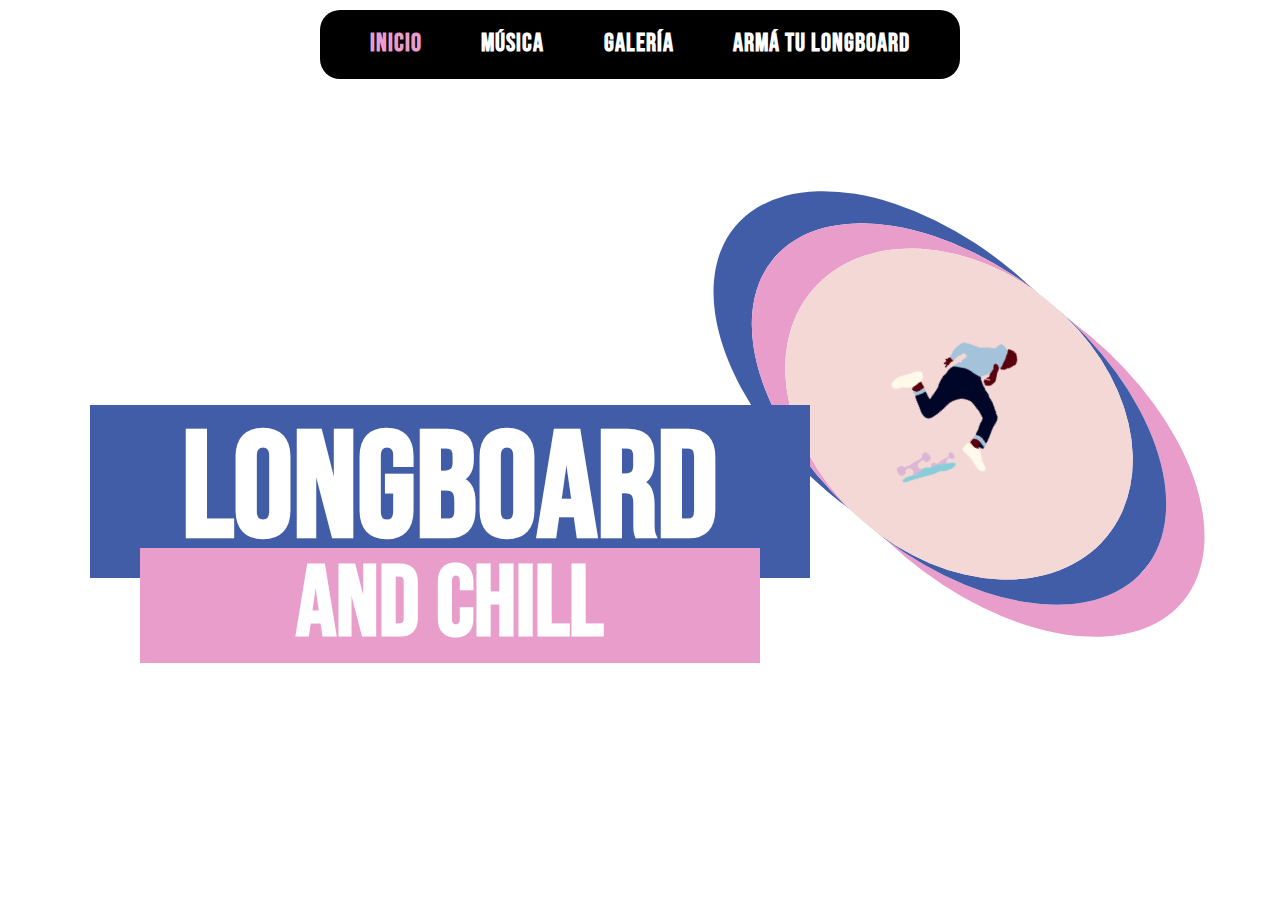
<file: index.html>
<!DOCTYPE html>
<html lang="en">

<head>
  <meta charset="UTF-8">
  <meta http-equiv="X-UA-Compatible" content="IE=edge">
  <meta name="viewport" content="width=device-width, initial-scale=1.0">
  <link rel="stylesheet" href="/css/normalize.css">
  <link rel="stylesheet" href="/css/style.css">
  <title>Website</title>
</head>

<body>
  <header>
    <nav>
      <ul>
        <li><a class="anchor-active" href="/index.html">Inicio</a></li>
        <li><a href="/musica.html">Música</a></li>
        <li><a href="/galeria.html">Galería</a></li>
        <li><a href="/armatulongboard.html">Armá tu Longboard</a></li>
      </ul>
    </nav>
  </header>
  <img class="index-gif" src="/img/longboardgif.gif" alt="animated longboard trick gif">
  <div class="banner-index"></div>
  <main class="main-index">
    <h1>longboard</h1>
    <h2>and chill</h2>
  </main>
</body>

</html>
</file>
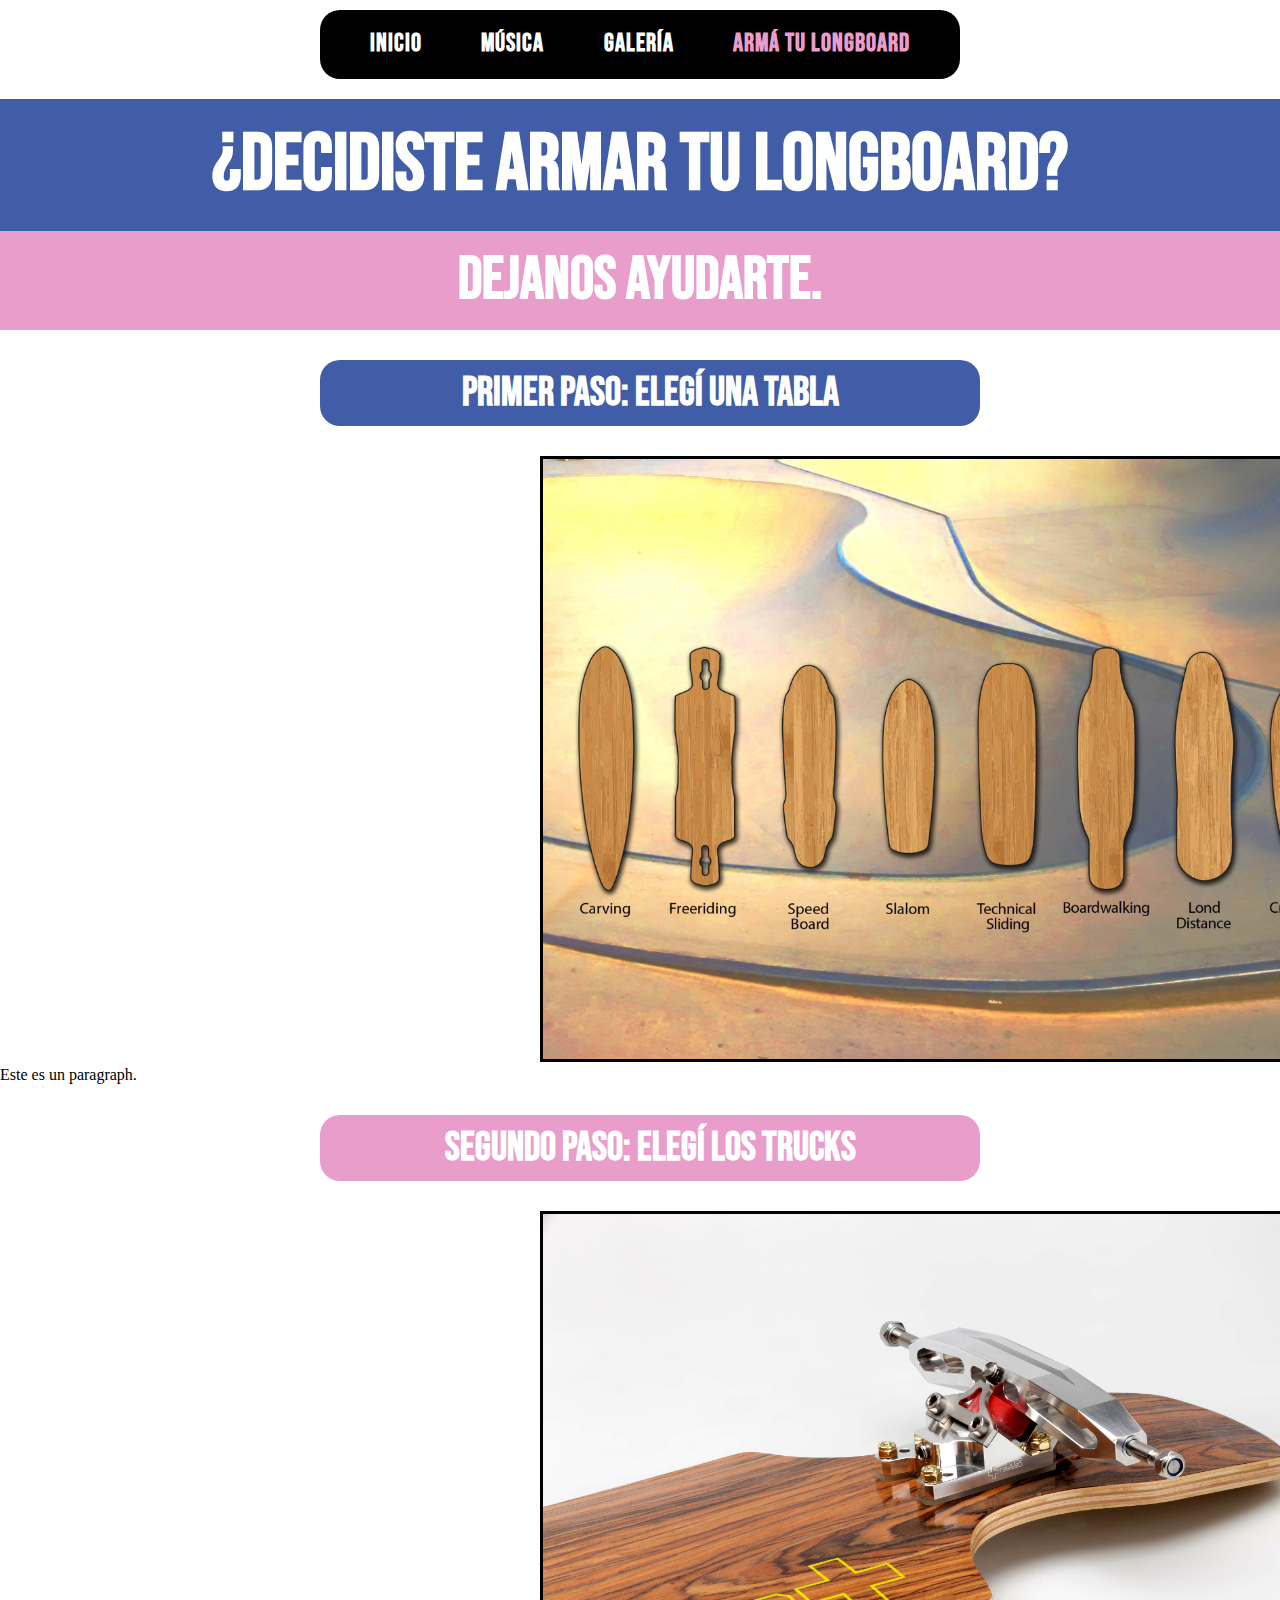
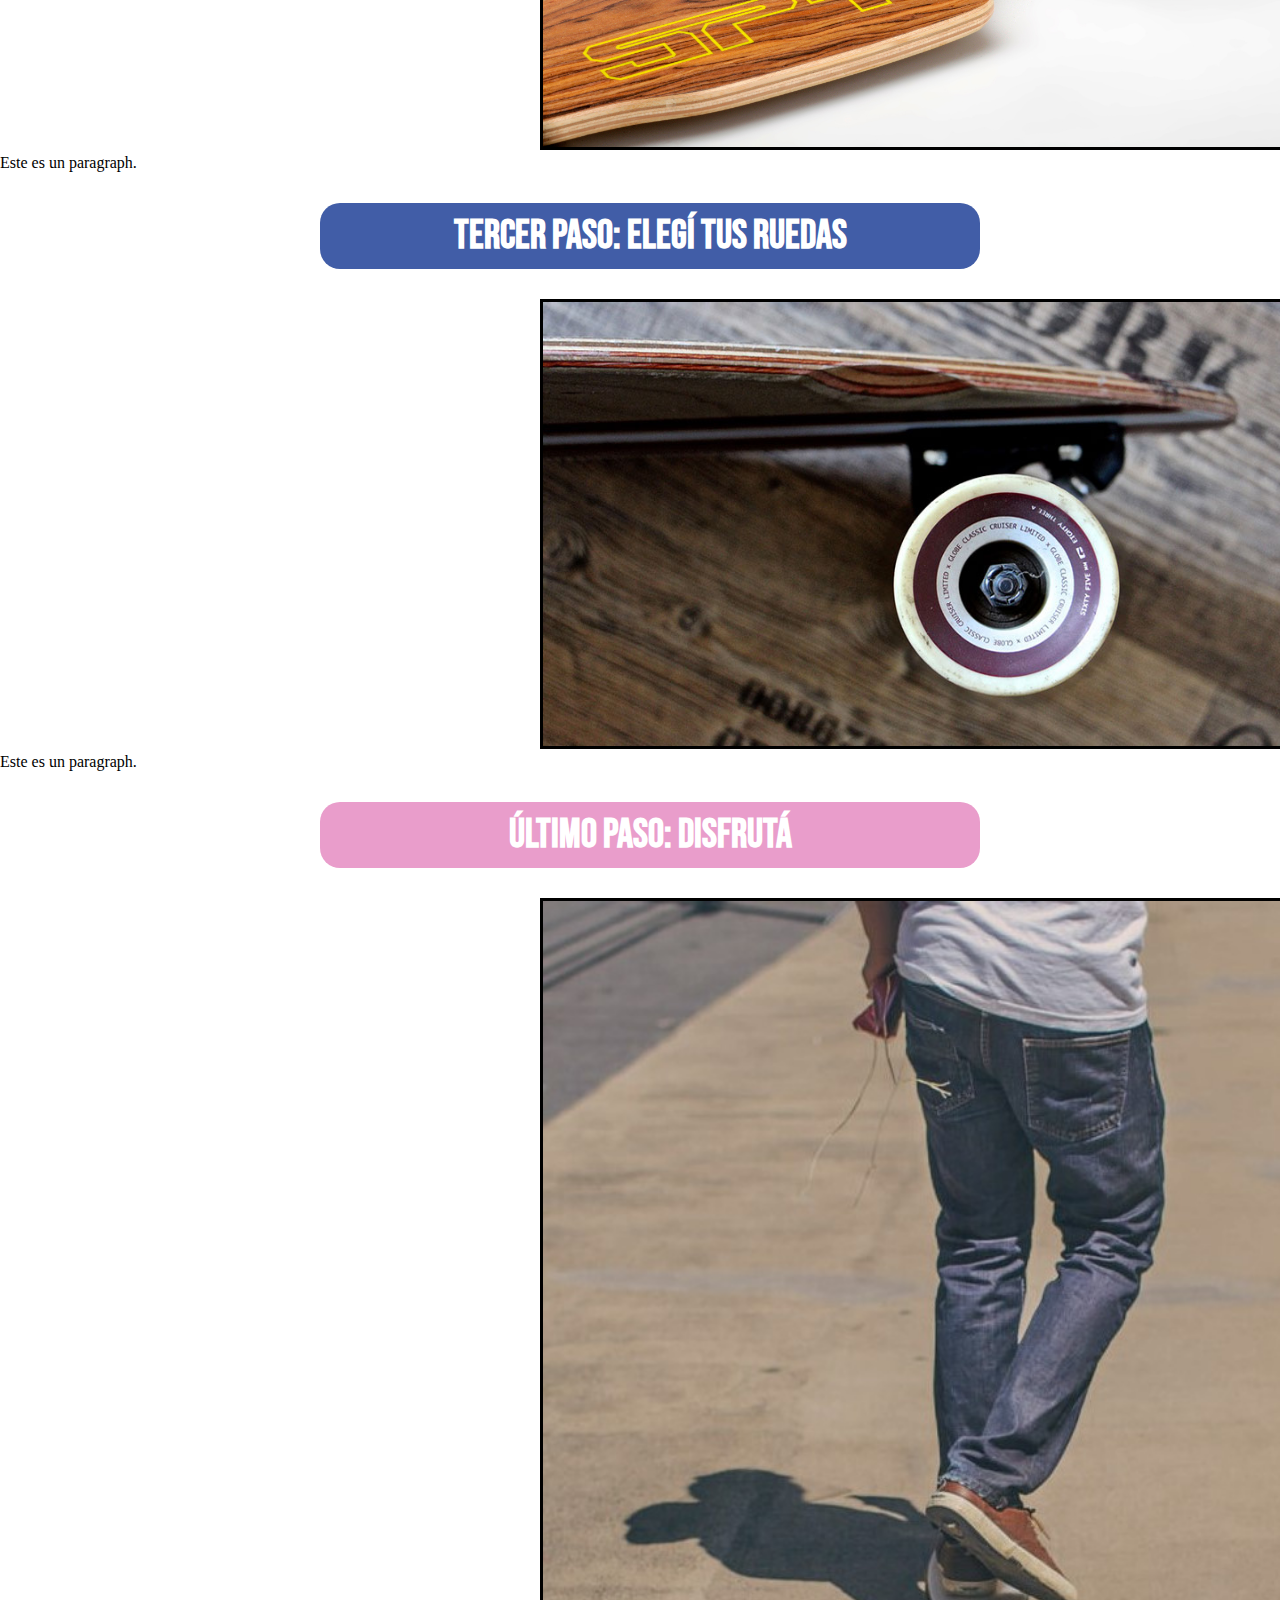
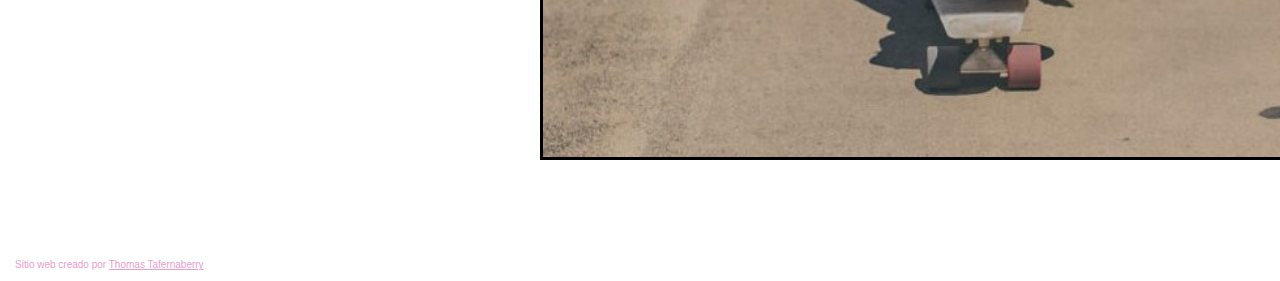
<file: armatulongboard.html>
<!DOCTYPE html>
<html lang="en">

<head>
  <meta charset="UTF-8">
  <meta http-equiv="X-UA-Compatible" content="IE=edge">
  <meta name="viewport" content="width=device-width, initial-scale=1.0">
  <link rel="stylesheet" href="/css/normalize.css">
  <link rel="stylesheet" href="/css/style.css">
  <title>Website</title>
</head>

<body>
  <header>
    <nav>
      <ul>
        <li><a href="/index.html">Inicio</a></li>
        <li><a href="/musica.html">Música</a></li>
        <li><a href="/galeria.html">Galería</a></li>
        <li><a class="anchor-active" href="/armatulongboard.html">Armá tu Longboard</a></li>
      </ul>
    </nav>
  </header>
  <main>
    <h1 class="h1-bluebg margin-top-20px">¿Decidiste armar tu longboard?</h1>
    <h2 class="h2-pinkbg">Dejanos ayudarte.</h2>
    <h3 class="h3-bluebg">Primer paso: Elegí una tabla</h3>
    <img class="armatulong-img" src="/img/tablas.jpg">
    <p>Este es un paragraph.</p>
    <h3 class="h3-pinkbg no-animation">Segundo paso: Elegí los trucks</h3>
    <img class="armatulong-img" src="/img/trucks.jpg">
    <p>Este es un paragraph.</p>
    <h3 class="h3-bluebg no-animation">Tercer paso: Elegí tus ruedas</h3>
    <img class="armatulong-img" src="/img/ruedas.jpg">
    <p>Este es un paragraph.</p>
    <h3 class="h3-pinkbg no-animation">Último paso: Disfrutá</h3>
    <img class="armatulong-img" src="/img/longboard.jpg">
  </main>

  <footer>Sitio web creado por <a href="#">Thomas Tafernaberry</a></footer>
</body>

</html>
</file>
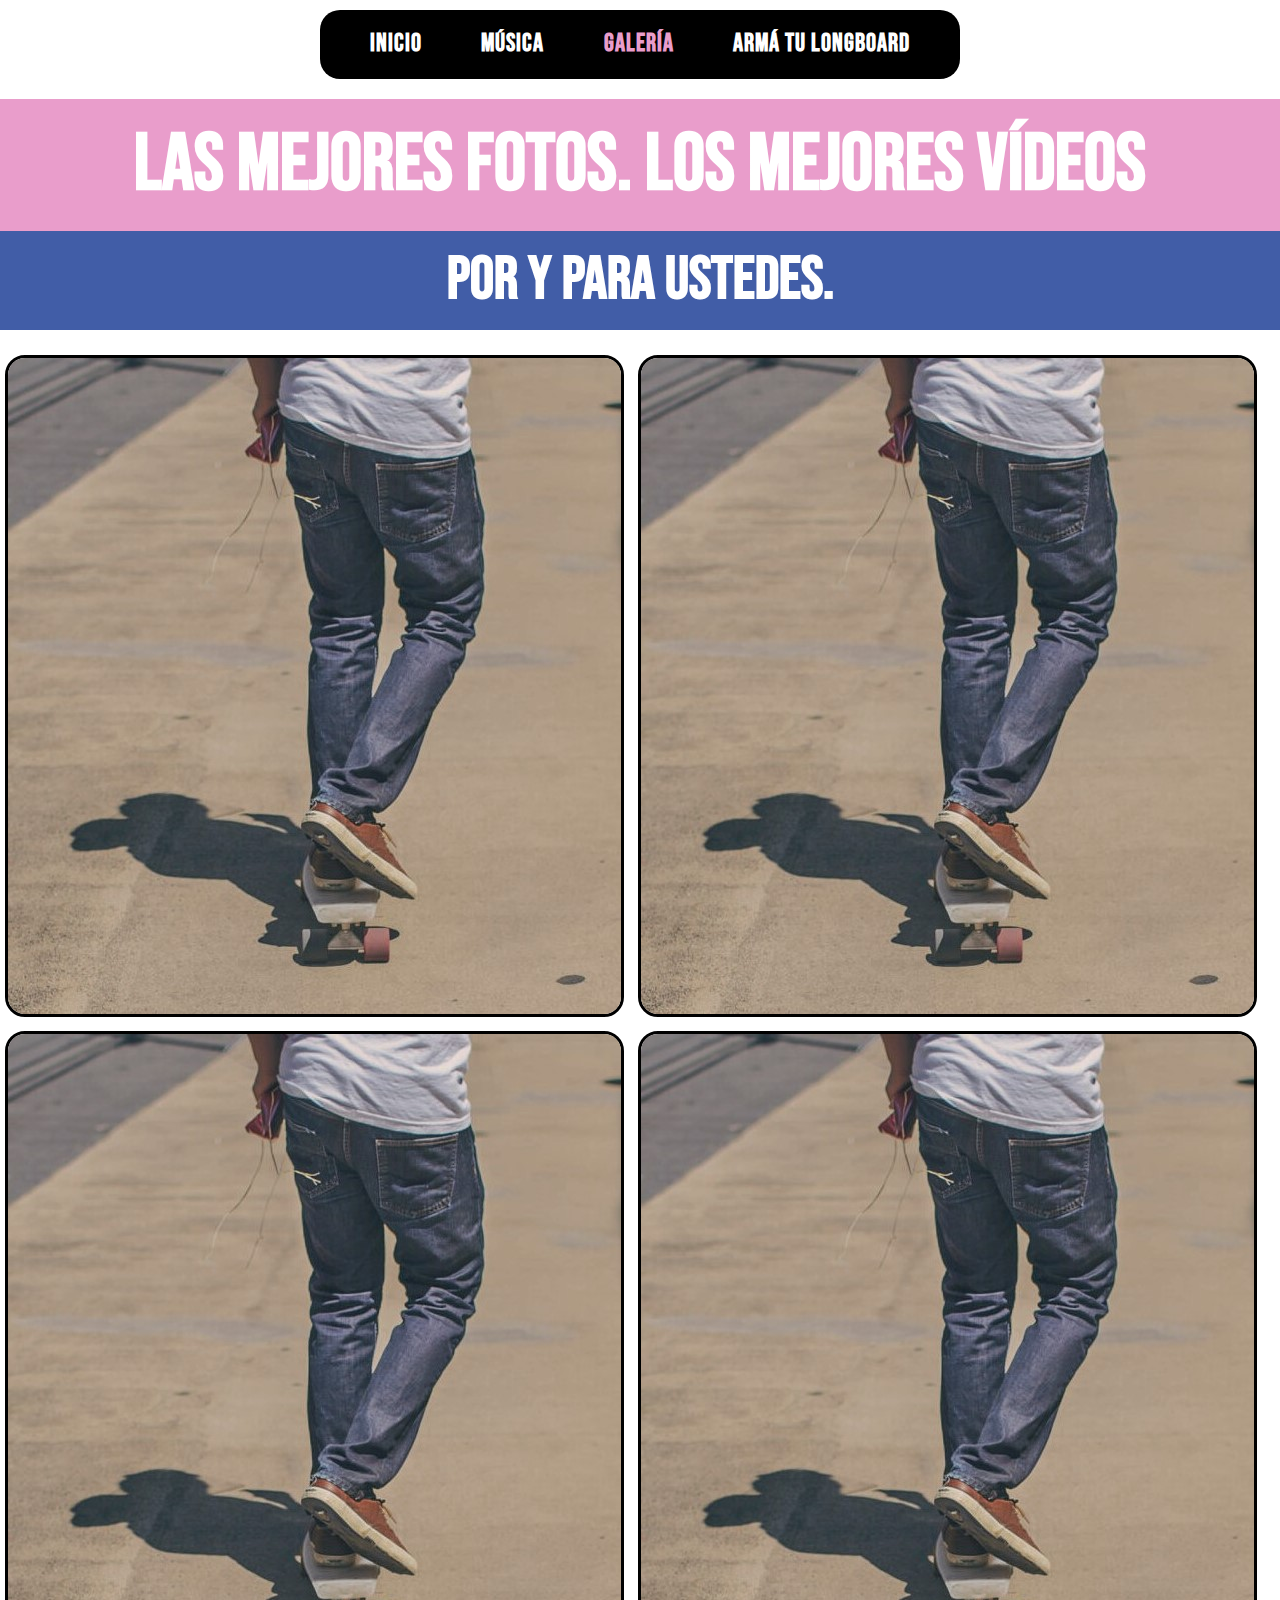
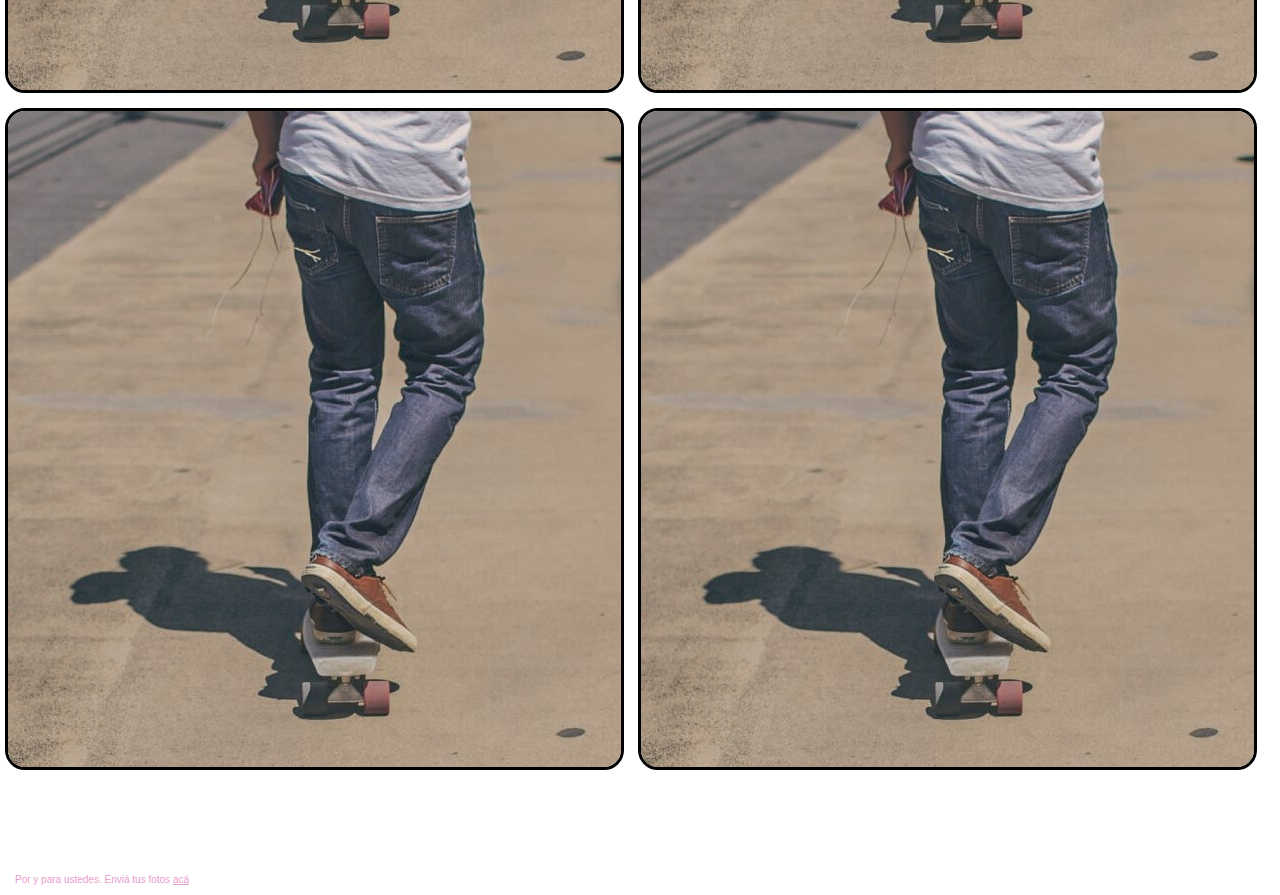
<file: galeria.html>
<!DOCTYPE html>
<html lang="en">

<head>
  <meta charset="UTF-8">
  <meta http-equiv="X-UA-Compatible" content="IE=edge">
  <meta name="viewport" content="width=device-width, initial-scale=1.0">
  <link rel="stylesheet" href="/css/normalize.css">
  <link rel="stylesheet" href="/css/style.css">
  <title>Website</title>
</head>

<body>
  <header>
    <nav>
      <ul>
        <li><a href="/index.html">Inicio</a></li>
        <li><a href="/musica.html">Música</a></li>
        <li><a class="anchor-active" href="/galeria.html">Galería</a></li>
        <li><a href="/armatulongboard.html">Armá tu Longboard</a></li>
      </ul>
    </nav>
  </header>
  <main id="galeria-main">
    <h1 class="h1-pinkbg margin-top-20px">Las mejores fotos. Los mejores vídeos</h1>
    <h2 class="h2-bluebg">Por y para ustedes.</h2>
    <div class="galeria margin-top-20px">
      <img class="galeria-img" src="/img/longboard.jpg">
      <img class="galeria-img" src="/img/longboard.jpg">
      <img class="galeria-img" src="/img/longboard.jpg">
      <img class="galeria-img" src="/img/longboard.jpg">
      <img class="galeria-img" src="/img/longboard.jpg">
      <img class="galeria-img" src="/img/longboard.jpg">
    </div>
  </main>
  <footer>
    Por y para ustedes. Enviá tus fotos <a href="#">acá</a>
  </footer>
</body>

</html>
</file>
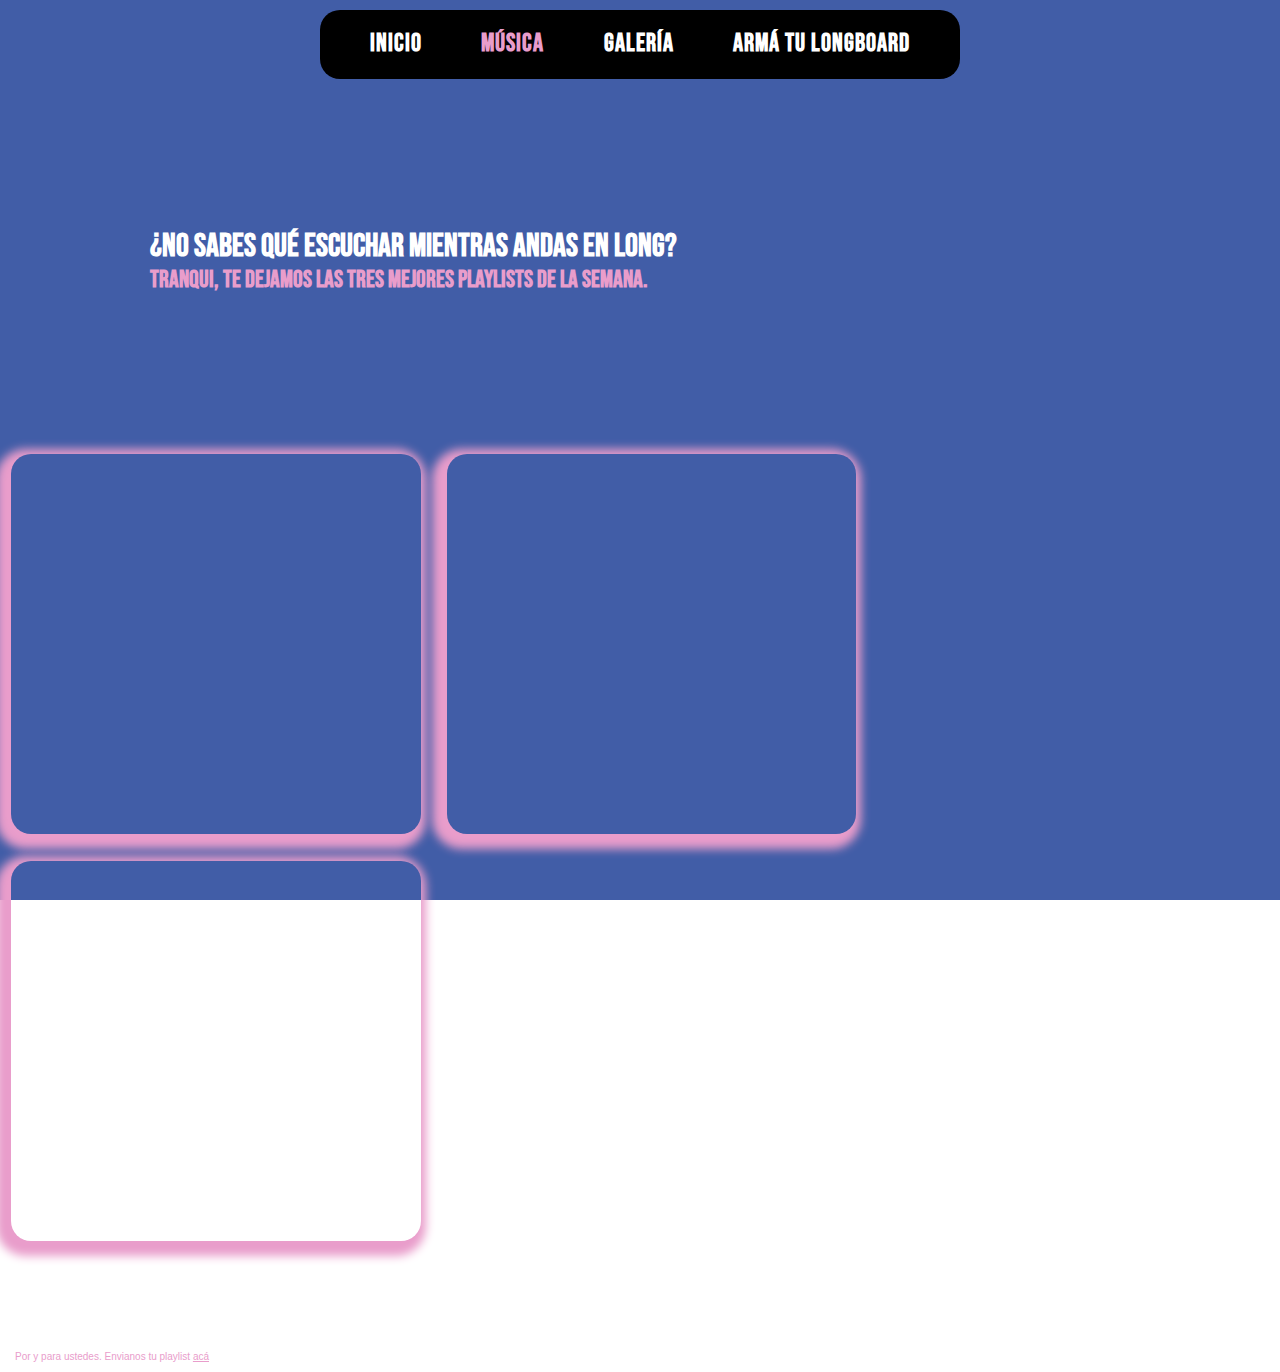
<file: musica.html>
<!DOCTYPE html>
<html lang="en">

<head>
  <meta charset="UTF-8">
  <meta http-equiv="X-UA-Compatible" content="IE=edge">
  <meta name="viewport" content="width=device-width, initial-scale=1.0">
  <link rel="stylesheet" href="/css/normalize.css">
  <link rel="stylesheet" href="/css/style.css">
  <title>Website</title>
</head>

<body class="body-musica">
  <header>
    <nav>
      <ul>
        <li><a href="/index.html">Inicio</a></li>
        <li><a class="anchor-active" href="/musica.html">Música</a></li>
        <li><a href="/galeria.html">Galería</a></li>
        <li><a href="/armatulongboard.html">Armá tu Longboard</a></li>
      </ul>
    </nav>
  </header>
  <div id="banner-musica"></div>
  <main class="main-musica">
    <h1>¿No sabes qué escuchar mientras andas en long?</h1>
    <h2>Tranqui, te dejamos las tres mejores playlists de la semana.</h2>
    <iframe class="spotify-player shadow-pink"
      src="https://open.spotify.com/embed/playlist/6gXZfuCCdlmXLSsolxhZHl?utm_source=generator&theme=0" frameBorder="0"
      allowfullscreen="" allow="autoplay; clipboard-write; encrypted-media; fullscreen; picture-in-picture"></iframe>
    <iframe class="spotify-player shadow-pink"
      src="https://open.spotify.com/embed/playlist/6gXZfuCCdlmXLSsolxhZHl?utm_source=generator&theme=0" frameBorder="0"
      allowfullscreen="" allow="autoplay; clipboard-write; encrypted-media; fullscreen; picture-in-picture"></iframe>
    <iframe class="spotify-player shadow-pink"
      src="https://open.spotify.com/embed/playlist/6gXZfuCCdlmXLSsolxhZHl?utm_source=generator&theme=0" frameBorder="0"
      allowfullscreen="" allow="autoplay; clipboard-write; encrypted-media; fullscreen; picture-in-picture"></iframe>
    <footer>
      Por y para ustedes. Envianos tu playlist <a href="#">acá</a>
    </footer>
  </main>
</body>

</html>
</file>
<file: css/style.css>
@import url('https://fonts.googleapis.com/css2?family=Bebas+Neue&display=swap');

nav {
  background-color: black;
  position: relative;
  width: 50%;
  left: 25%;
  margin: 10px 0 0 0;
  border-radius: 20px;
  animation-name: nav;
  animation-duration: 1s;
}

@keyframes nav {
  0% {
    inset: -80px 0 0 25%;
  }

  100% {
    inset: 0 0 0 25%;
  }
}

nav ul {
  display: flex;
  margin: 0;
  padding: 20px;
  list-style: none;
  justify-content: space-around;
  align-items: center;
}

nav ul li a {
  font-size: 25px;
  color: white;
  font-weight: 700;
  text-decoration: none;
  text-transform: uppercase;
  font-family: 'Bebas Neue', cursive;
  font-size: 25px;
  letter-spacing: 1px;
}

.main-index {
  position: absolute;
  inset: 45% 0 0 7%;
  animation-name: main-index;
  animation-duration: 1s;
}

@keyframes main-index {
  0% {
    inset: 45% 0 0 -700px;
  }
}

.main-index h1 {
  text-transform: uppercase;
  color: white;
  background-color: #415da7;
  width: 700px;
  padding: 0 10px 0 10px;
  text-align: center;
  font-size: 150px;
  margin: 0;
  font-family: 'Bebas Neue', cursive;
}

.main-index h2 {
  text-transform: uppercase;
  color: white;
  background-color: #e99dcb;
  width: 600px;
  padding: 0 10px 0 10px;
  text-align: center;
  font-size: 100px;
  position: absolute;
  left: 50px;
  top: 60px;
  font-family: 'Bebas Neue', cursive;
}

.main-musica h1 {
  text-transform: uppercase;
  color: white;
  margin: 150px 150px 0 150px;
  font-family: 'Bebas Neue', cursive;
}

.main-musica h2 {
  text-transform: lowercase;
  color: #e99dcb;
  margin: 0 150px 150px 150px;
  font-family: 'Bebas Neue', cursive;
}

.about {
  background-color: black;
  position: relative;
  inset: 400px 0 0 0;
  width: 100%;
  height: 500px;
}

.index-gif {
  position: absolute;
  width: 30%;
  inset: 30% 0 0 56%;
  border-radius: 100%;
  transform: rotate(40deg);
  box-shadow: -50px 0#415da7, 50px 0 #e99dcb;
  border-right: solid 50px #415da7;
  border-left: solid 50px #e99dcb;
  animation-name: index-gif;
  animation-duration: 2s;
  z-index: -1;
}

@keyframes index-gif {
  0% {
    inset: 0 0 0 40%;
    border-left: solid 0px #415da7;
    border-right: solid 0px #e99dcb;
  }
}

.banner-index {
  background-color: #f4d8d5;
  position: absolute;
  width: 100%;
  z-index: -2;
  transform-origin: top right;
  transform: skewY(90deg);
  margin: 0;
  padding: 0;
}

.anchor-active {
  color: #e99dcb;
}

.spotify-player {
  position: relative;
  width: 32%;
  height: 380px;
  border-radius: 20px;
  margin: 11px;
  animation-name: spotify-player;
  animation-duration: 3s;
}

@keyframes spotify-player {
  0% {
    inset: 1000px 0 0 0;
  }

  100% {
    inset: 0;
  }
}

.shadow-pink {
  box-shadow: -5px 5px 10px 10px #e99dcb;
}

.shadow-blue {
  box-shadow: -5px 5px 10px 10px #415da7;
}

footer {
  color: #e99dcb;
  margin: 95px 0 10px 15px;
  font-size: 10px;
  font-family: sans-serif
}

a {
  color: #e99dcb;
}

.galeria-img {
  margin: 5px;
  border: solid;
  border-radius: 20px;
  animation-name: galeria-img;
  animation-duration: 2s;
}

@keyframes galeria-img {
  0% {
    filter: brightness(0);
  }
}

#margin-top-bottom-20px {
  margin: 200px;
}

.h1-bluebg.margin-top-20px {
  margin-top: 20px;
}

.h1-pinkbg.margin-top-20px {
  margin-top: 20px;
}

.h1-pinkbg {
  text-transform: uppercase;
  position: relative;
  background-color: #e99dcb;
  color: white;
  text-align: center;
  font-size: 80px;
  padding: 20px;
  animation-name: drop-from-top-right;
  animation-duration: 1s;
  margin: 0;
  font-family: 'Bebas Neue', cursive;
}

.h1-bluebg {
  text-transform: uppercase;
  position: relative;
  background-color: #415da7;
  color: white;
  text-align: center;
  font-size: 80px;
  padding: 20px;
  margin: 0;
  animation-name: drop-from-top-left;
  animation-duration: 1s;
  font-family: 'Bebas Neue', cursive;
}

.h2-pinkbg {
  background-color: #e99dcb;
  position: relative;
  color: white;
  padding: 15px;
  font-size: 60px;
  text-align: center;
  margin: 0;
  animation-name: slide-from-left-to-right;
  animation-duration: 1s;
  font-family: 'Bebas Neue', cursive;
}

.h2-bluebg {
  background-color: #415da7;
  position: relative;
  color: white;
  padding: 15px;
  font-size: 60px;
  text-align: center;
  margin: 0;
  animation-name: slide-from-right-to-left;
  animation-duration: 1s;
  font-family: 'Bebas Neue', cursive;
}

@keyframes slide-from-left-to-right {
  0% {
    left: -500px;
  }

  100% {
    inset: 0;
  }
}

@keyframes slide-from-right-to-left {
  0% {
    left: 500px;
  }

  100% {
    inset: 0;
  }
}

@keyframes drop-from-top-right {
  0% {
    inset: -100px;
  }

  100% {
    inset: 0;
  }
}

@keyframes drop-from-top-left {
  0% {
    inset: -100px 0 100px 100px;
  }

  100% {
    inset: 0;
  }
}

#banner-musica {
  position: absolute;
  margin: 0;
  inset: 0;
  background-color: #415da7;
  width: 100vw;
  height: 100vh;
  z-index: -1;
  animation-name: banner-musica;
  animation-duration: 3s;
}

@keyframes banner-musica {
  0% {
    background-color: white;
    width: 100%;
    height: 1200px;
    z-index: -2;
    transform-origin: top right;
    transform: skewY(40deg);
    margin: 0;
    padding: 0;
  }

  100% {}
}

.galeria.margin-top-20px {
  margin-top: 20px;
}

.h3-bluebg {
  background-color: #415da7;
  position: relative;
  color: white;
  padding: 10px;
  font-size: 40px;
  width: 50%;
  left: 25%;
  margin: 30px 0 30px 0;
  border-radius: 20px;
  font-family: 'Bebas Neue', cursive;
  text-align: center;
}

.h3-pinkbg {
  background-color: #e99dcb;
  position: relative;
  color: white;
  padding: 10px;
  font-size: 40px;
  width: 50%;
  margin: 30px 0 30px 0;
  left: 25%;
  border-radius: 20px;
  text-align: center;
  font-family: 'Bebas Neue', cursive;
}

.armatulong-img {
  border: solid;
  position: relative;
  left: 540px;
  width: 800px;
}

.no-animation {
  animation-name: none;
}

p {
  margin: 0;
}
</file>
